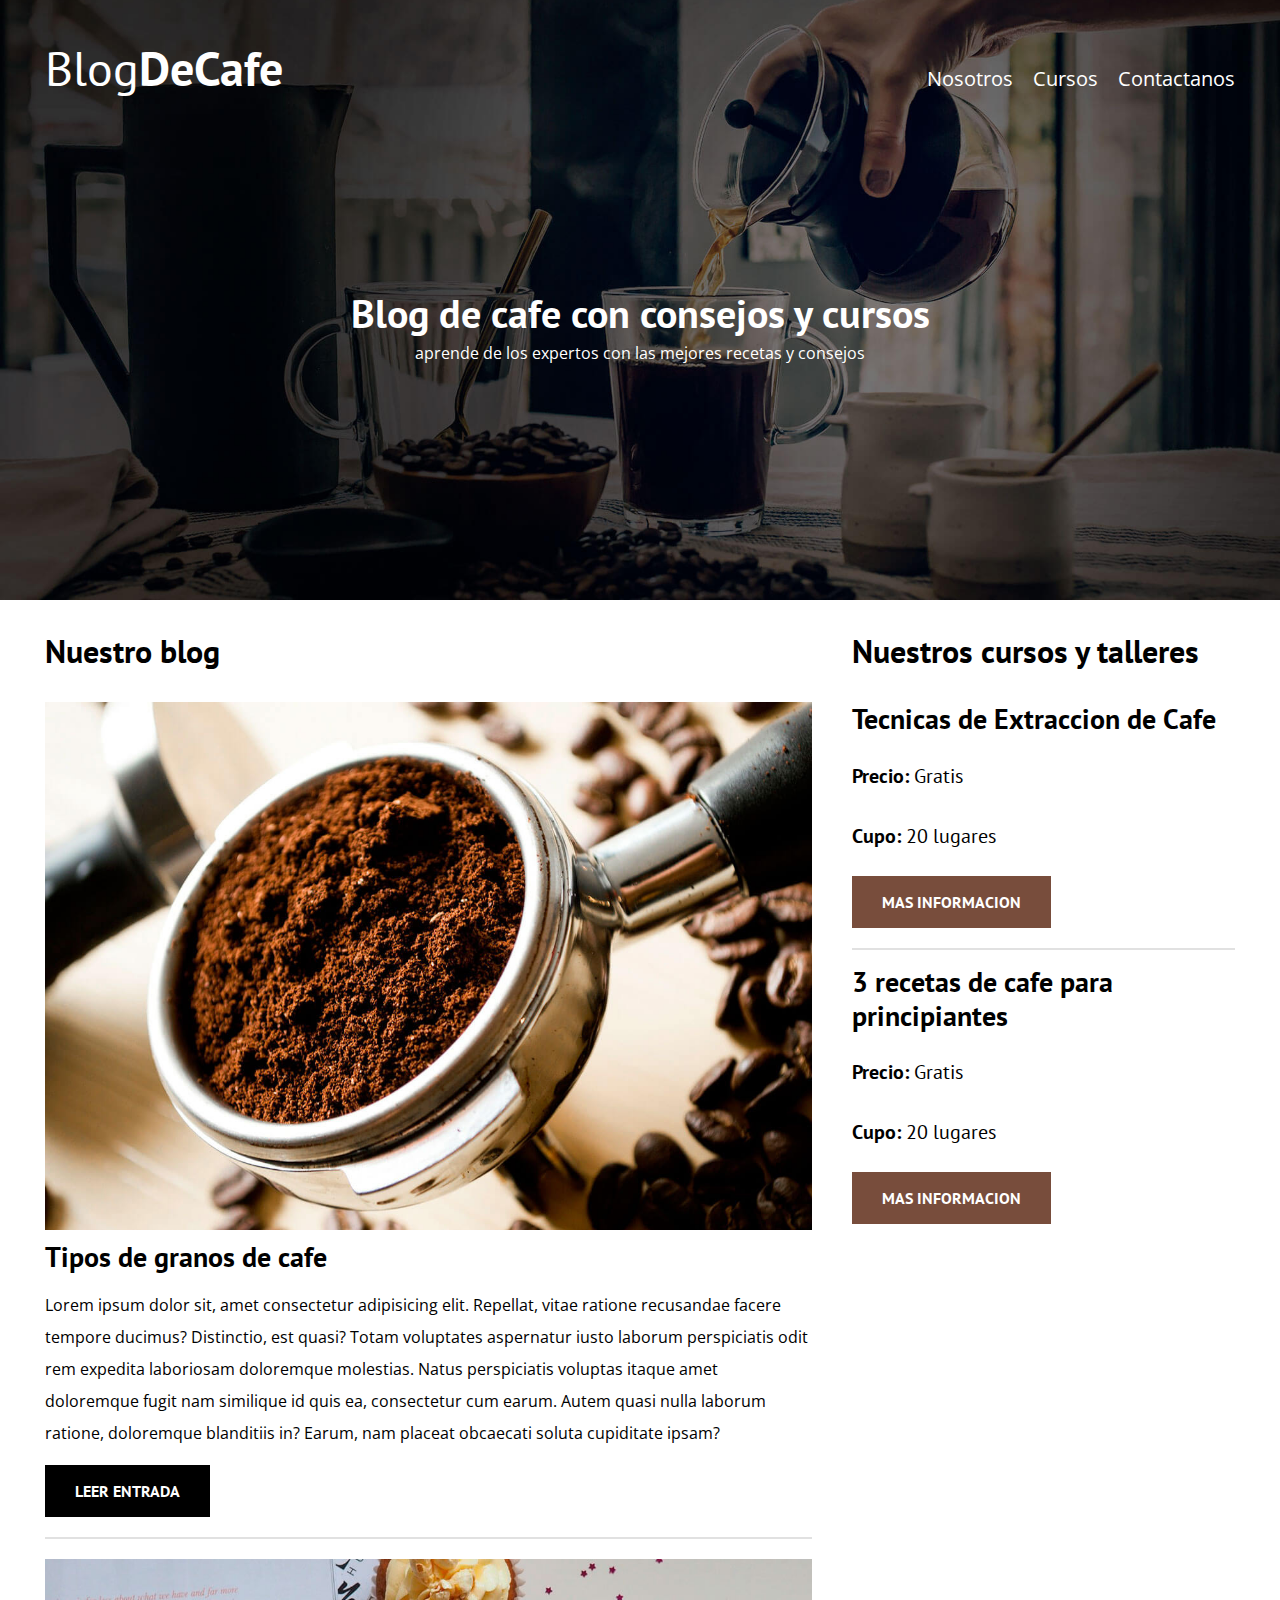
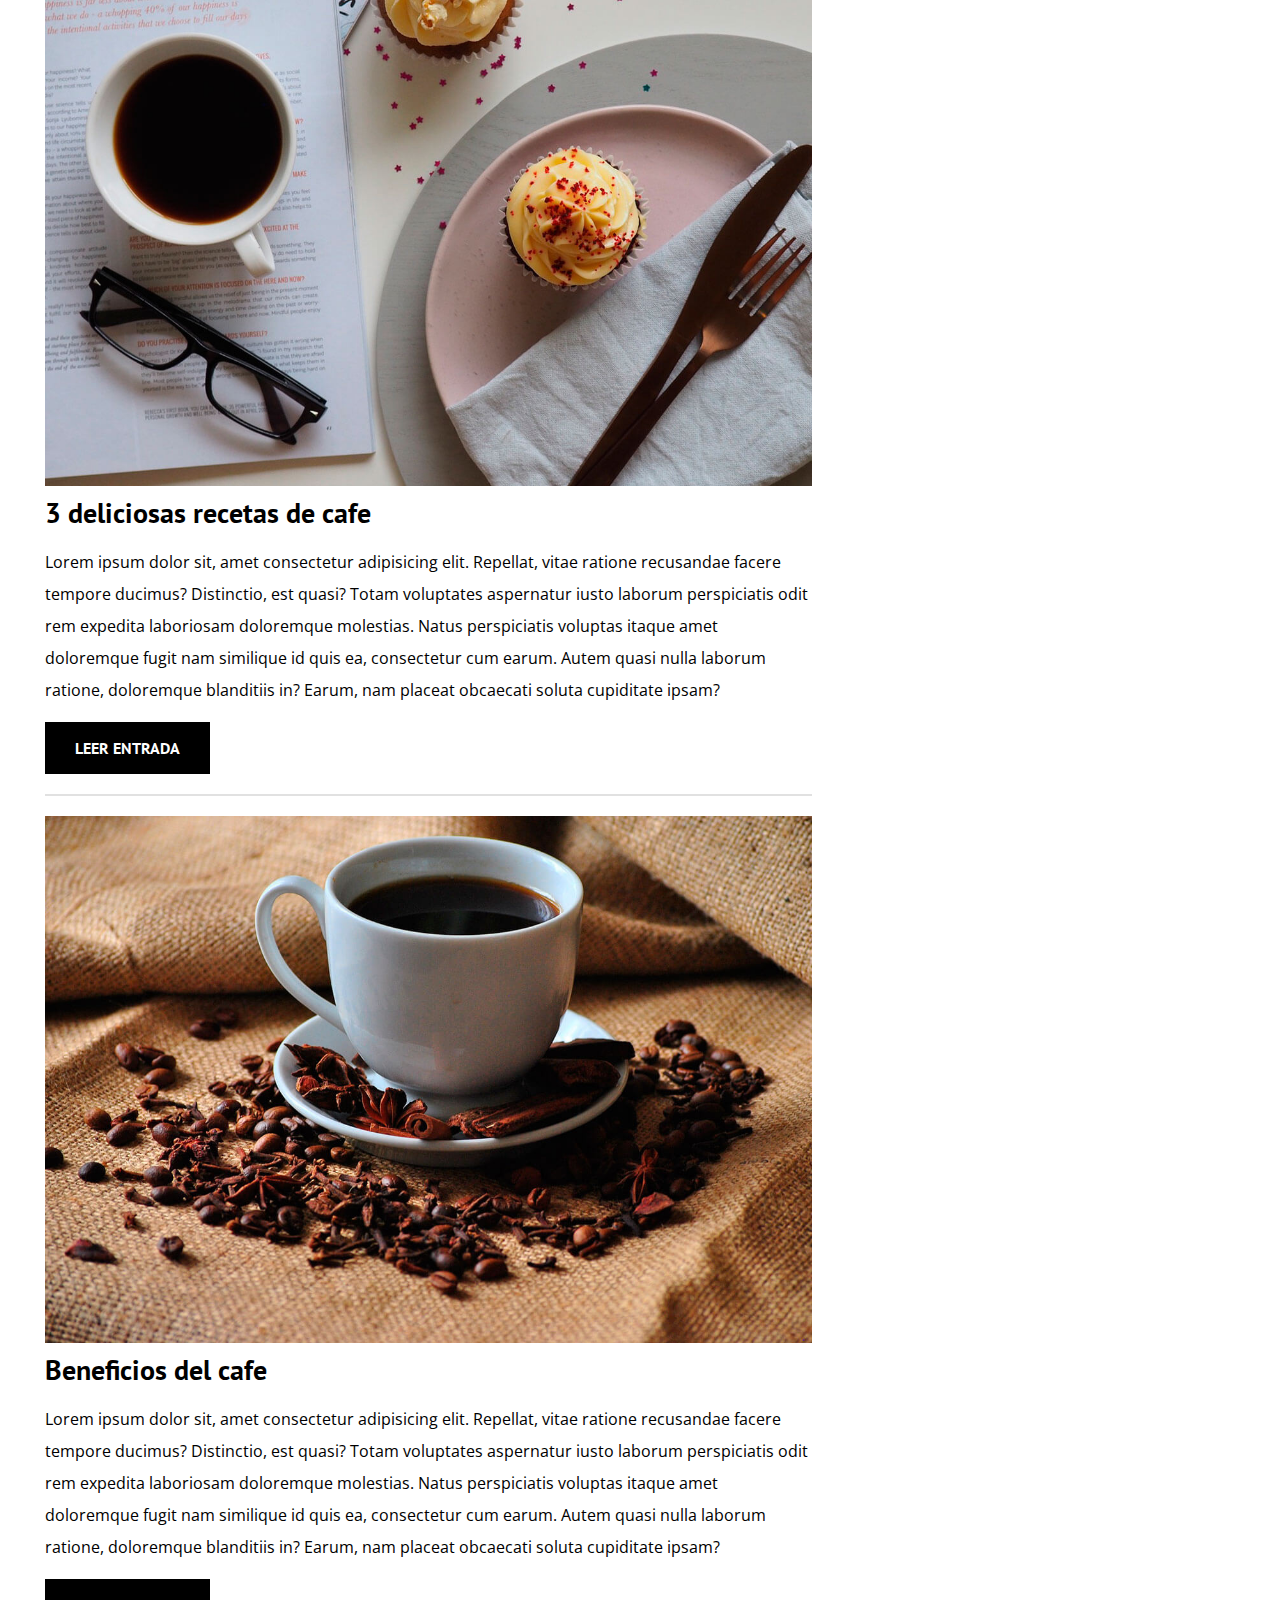
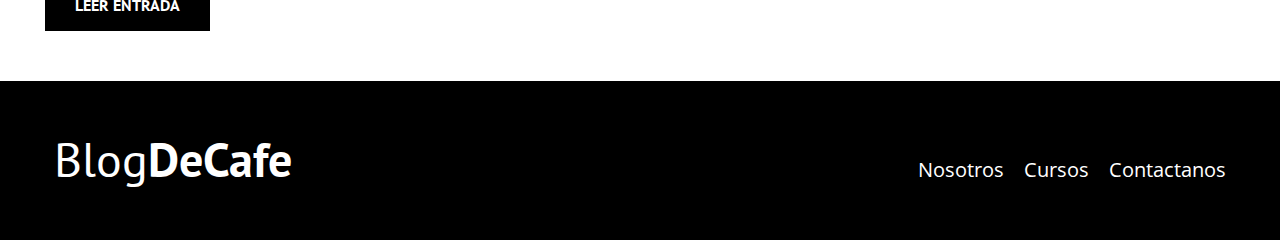
<file: index.html>
<!DOCTYPE html>
<html lang="en">
<head>
    <meta charset="UTF-8">
    <meta name="viewport" content="width=device-width, initial-scale=1.0">
    <link rel="stylesheet" href="./css/normalize.css">
    <link href="https://fonts.googleapis.com/css2?family=Open+Sans&family=PT+Sans:wght@400;700&display=swap" rel="stylesheet">
    <link rel="stylesheet" href="./css/style.css">
    <title>Blog de Cafe</title>
</head>
<body>

    <header class="header">

        <div class="contenedor">
            <div class="barra">
                <a class="logo" href="./index.html">
                    <h1 class="logo__nombre no-margin centrar-texto">Blog<span class="logo__bold">DeCafe</span></h1>
                </a>
                
                <nav class="navegacion centrar-texto">
                    <a href="./nosotros.html" class="navegacion__enlace">Nosotros</a>
                    <a href="cursos.html" class="navegacion__enlace">Cursos</a>
                    <a href="contacto.html" class="navegacion__enlace">Contactanos</a>
                </nav>


            </div>
        </div>
        
        <div class="header__texto">
            <h2 class="no-margin">Blog de cafe con consejos y cursos</h2>
            <p class="no-margin">aprende de los expertos con las mejores recetas y consejos</p>
        </div>

    </header>

    <div class="contenedor contenido-principal">
        <main class="blog">
            <h3>Nuestro blog</h3>

            <article class="entrada">
                <div class="entrada__imagen">
                    <img loading="lazy" src="./img/blog1.jpg" alt="imagendeBlog">

                </div>
                <div class="imagen__contenido">
                    <h4 class="no-margin">Tipos de granos de cafe</h4>
                    <p>Lorem ipsum dolor sit, amet consectetur adipisicing elit. Repellat, vitae ratione recusandae facere tempore ducimus? Distinctio, est quasi? Totam voluptates aspernatur iusto laborum perspiciatis odit rem expedita laboriosam doloremque molestias.
                    Natus perspiciatis voluptas itaque amet doloremque fugit nam similique id quis ea, consectetur cum earum. Autem quasi nulla laborum ratione, doloremque blanditiis in? Earum, nam placeat obcaecati soluta cupiditate ipsam?</p>
                    <a href="./entrada.html" class="boton boton--primario">Leer Entrada</a>
                </div>
            </article>

            <article class="entrada">
                <div class="entrada__imagen">
                    <img loading="lazy" src="./img/blog2.jpg" alt="imagendeBlog">

                </div>
                <div class="imagen__contenido">
                    <h4 class="no-margin">3 deliciosas recetas de cafe</h4>
                    <p>Lorem ipsum dolor sit, amet consectetur adipisicing elit. Repellat, vitae ratione recusandae facere tempore ducimus? Distinctio, est quasi? Totam voluptates aspernatur iusto laborum perspiciatis odit rem expedita laboriosam doloremque molestias.
                    Natus perspiciatis voluptas itaque amet doloremque fugit nam similique id quis ea, consectetur cum earum. Autem quasi nulla laborum ratione, doloremque blanditiis in? Earum, nam placeat obcaecati soluta cupiditate ipsam?</p>
                    <a href="./entrada.html" class="boton boton--primario">Leer Entrada</a>
                </div>
            </article>

            <article class="entrada">
                <div class="entrada__imagen">
                    <img loading="lazy" src="./img/blog3.jpg" alt="imagendeBlog">

                </div>
                <div class="imagen__contenido">
                    <h4 class="no-margin">Beneficios del cafe</h4>
                    <p>Lorem ipsum dolor sit, amet consectetur adipisicing elit. Repellat, vitae ratione recusandae facere tempore ducimus? Distinctio, est quasi? Totam voluptates aspernatur iusto laborum perspiciatis odit rem expedita laboriosam doloremque molestias.
                    Natus perspiciatis voluptas itaque amet doloremque fugit nam similique id quis ea, consectetur cum earum. Autem quasi nulla laborum ratione, doloremque blanditiis in? Earum, nam placeat obcaecati soluta cupiditate ipsam?</p>
                    <a href="./entrada.html" class="boton boton--primario">Leer Entrada</a>
                </div>
            </article>

        </main>
        <aside class="sidebar">
            <h3>Nuestros cursos y talleres</h3>
                <ul class="cursos no-padding">
                    <li class="widget-curso">
                        <h4 class="no-margin">Tecnicas de Extraccion de Cafe</h4>
                        <p class="widget-curso__label">Precio:
                            <span class="widget-curso__info">Gratis</span>
                        </p>
                        <p class="widget-curso__label">Cupo:
                            <span class="widget-curso__info">20 lugares</span>
                        </p>
                        <a href="./entrada.html" class="boton boton--secundario">Mas informacion</a>

                    </li>

                    <li class="widget-curso">
                        <h4 class="no-margin">3 recetas de cafe para principiantes</h4>
                        <p class="widget-curso__label">Precio:
                            <span class="widget-curso__info">Gratis</span>
                        </p>
                        <p class="widget-curso__label">Cupo:
                            <span class="widget-curso__info">20 lugares</span>
                        </p>
                        <a href="./entrada.html" class="boton boton--secundario">Mas informacion</a>

                    </li>
                  
                </ul>

        </aside>
    </div>

    <footer class="footer">
        <div class="contenedor">
            <div class="contenedor-footer">
                <div class="barra">
                    <a class="logo" href="./index.html">
                        <h1 class="logo__nombre no-margin centrar-texto">Blog<span class="logo__bold">DeCafe</span></h1>
                    </a>
                    
                    <nav class="navegacion centrar-texto">
                        <a href="nosotros.html" class="navegacion__enlace">Nosotros</a>
                        <a href="cursos.html" class="navegacion__enlace">Cursos</a>
                        <a href="contacto.html" class="navegacion__enlace">Contactanos</a>
                    </nav>
    
    
                </div>
            </div>
        </div>
    </footer>

    <script src="./js/modernizr.js"></script>
    
</body>
</html>
</file>
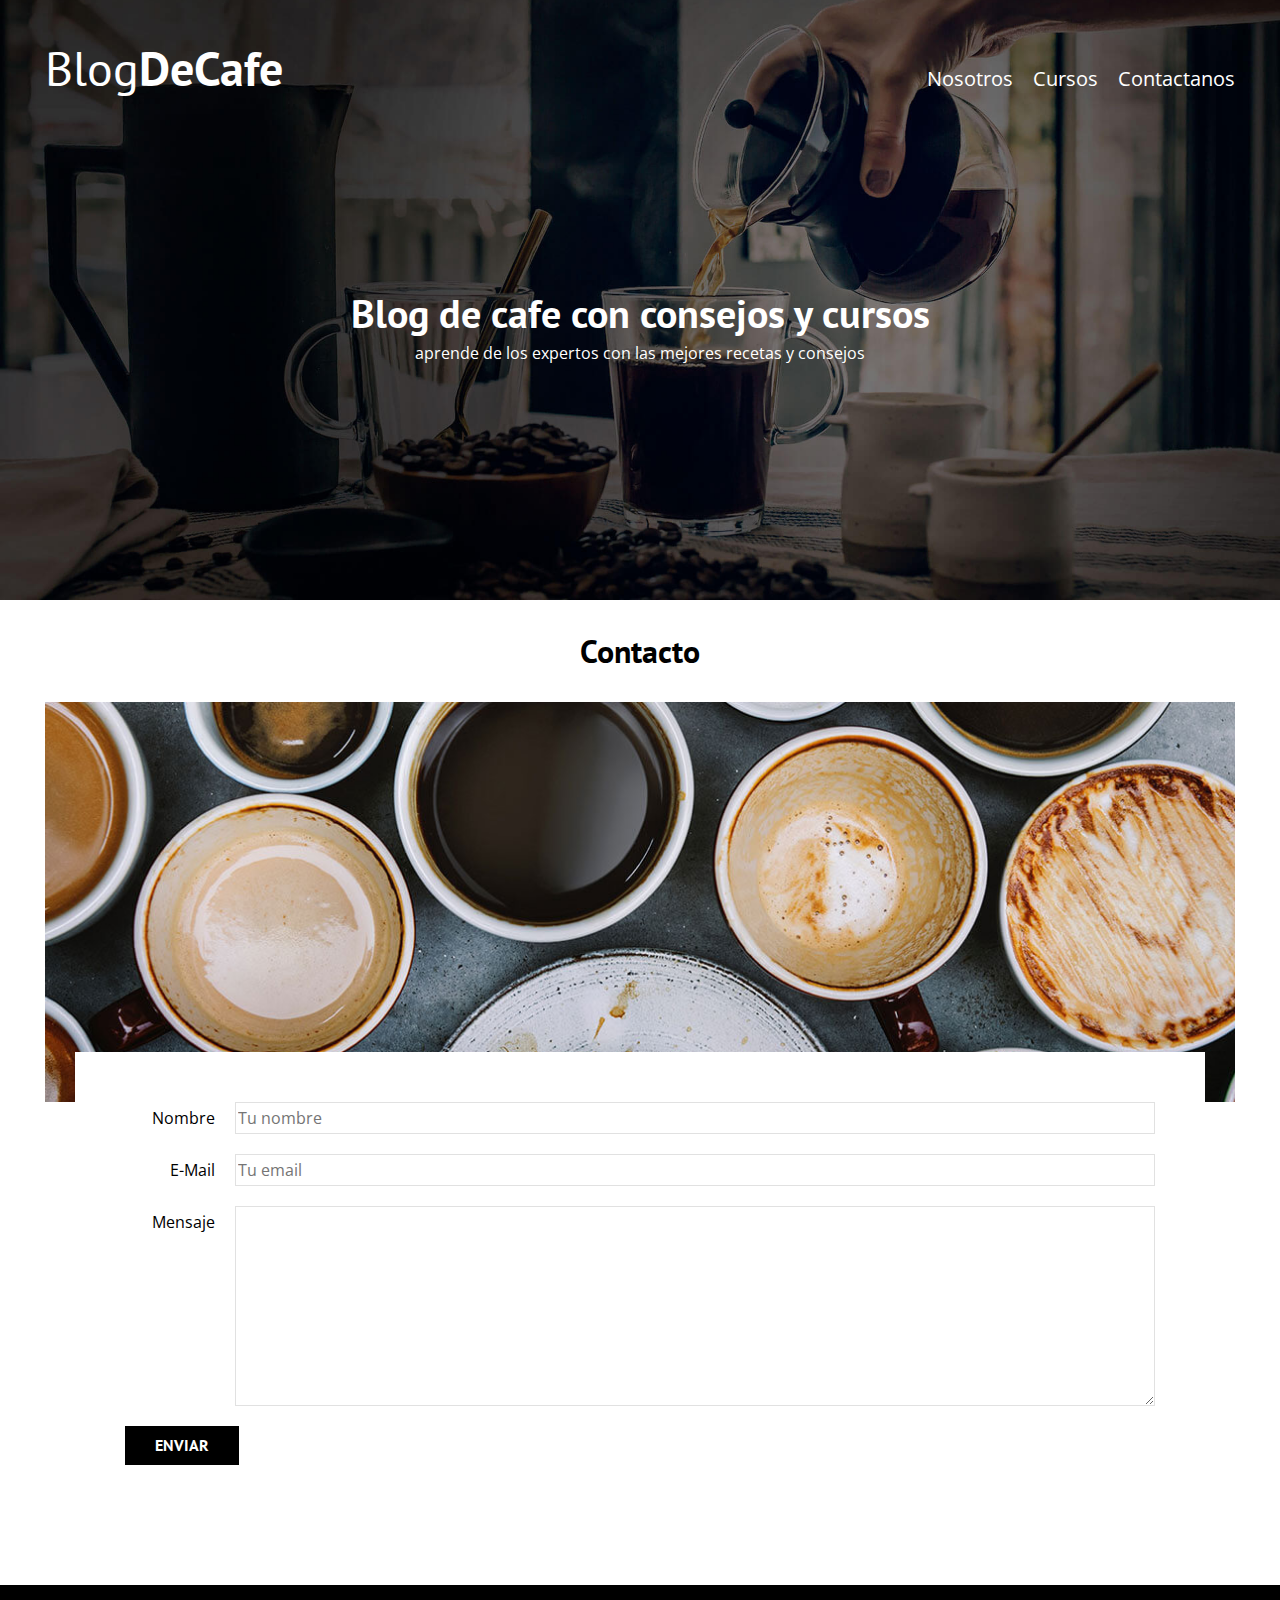
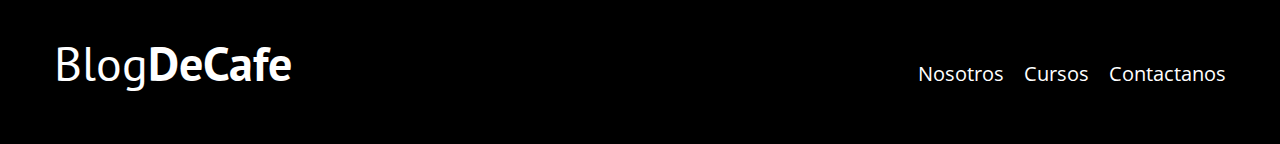
<file: contacto.html>
<!DOCTYPE html>
<html lang="en">
<head>
    <meta charset="UTF-8">
    <meta name="viewport" content="width=device-width, initial-scale=1.0">
    <link rel="stylesheet" href="./css/normalize.css">
    <link href="https://fonts.googleapis.com/css2?family=Open+Sans&family=PT+Sans:wght@400;700&display=swap" rel="stylesheet">
    <link rel="stylesheet" href="./css/style.css">
    <title>Blog de Cafe</title>
</head>
<body>

    <header class="header">

        <div class="contenedor">
            <div class="barra">
                <a class="logo" href="./index.html">
                    <h1 class="logo__nombre no-margin centrar-texto">Blog<span class="logo__bold">DeCafe</span></h1>
                </a>
                
                <nav class="navegacion centrar-texto">
                    <a href="./nosotros.html" class="navegacion__enlace">Nosotros</a>
                    <a href="./cursos.html" class="navegacion__enlace">Cursos</a>
                    <a href="contacto.html" class="navegacion__enlace">Contactanos</a>
                </nav>


            </div>
        </div>
        
        <div class="header__texto">
            <h2 class="no-margin">Blog de cafe con consejos y cursos</h2>
            <p class="no-margin">aprende de los expertos con las mejores recetas y consejos</p>
        </div>

    </header>

    <main class="contenedor">
        <h3 class="centrar-texto">Contacto</h3>

        <div class="contacto-background"></div>

        <form class="formulario"> 

            <div class="campo">
                <label class="campo__label" for="nombre">Nombre</label>
                <input class="campo__field" type="text" placeholder="Tu nombre" id="nombre">
            </div>

            <div class="campo">
                <label class="campo__label" for="email">E-Mail</label>
                <input class="campo__field" type="email" placeholder="Tu email" id="email">
            </div>

            <div class="campo">
                <label class="campo__label" for="mensaje">Mensaje</label>
                <textarea class="campo__field campo__field--textarea" name="" id="mensaje" cols="30" rows="10"></textarea>
            </div>

            <div class="campo">
                <input type="submit" value="enviar" class="boton boton--primario">
            </div>

        </form>
       
    </main>

    <footer class="footer">
        <div class="contenedor">
            <div class="contenedor-footer">
                <div class="barra">
                    <a class="logo" href="./index.html">
                        <h1 class="logo__nombre no-margin centrar-texto">Blog<span class="logo__bold">DeCafe</span></h1>
                    </a>
                    
                    <nav class="navegacion centrar-texto">
                        <a href="nosotros.html" class="navegacion__enlace">Nosotros</a>
                        <a href="cursos.html" class="navegacion__enlace">Cursos</a>
                        <a href="contacto.html" class="navegacion__enlace">Contactanos</a>
                    </nav>
    
    
                </div>
            </div>
        </div>
    </footer>

    <script src="./js/scripts.js"></script>
    
</body>
</html>
</file>
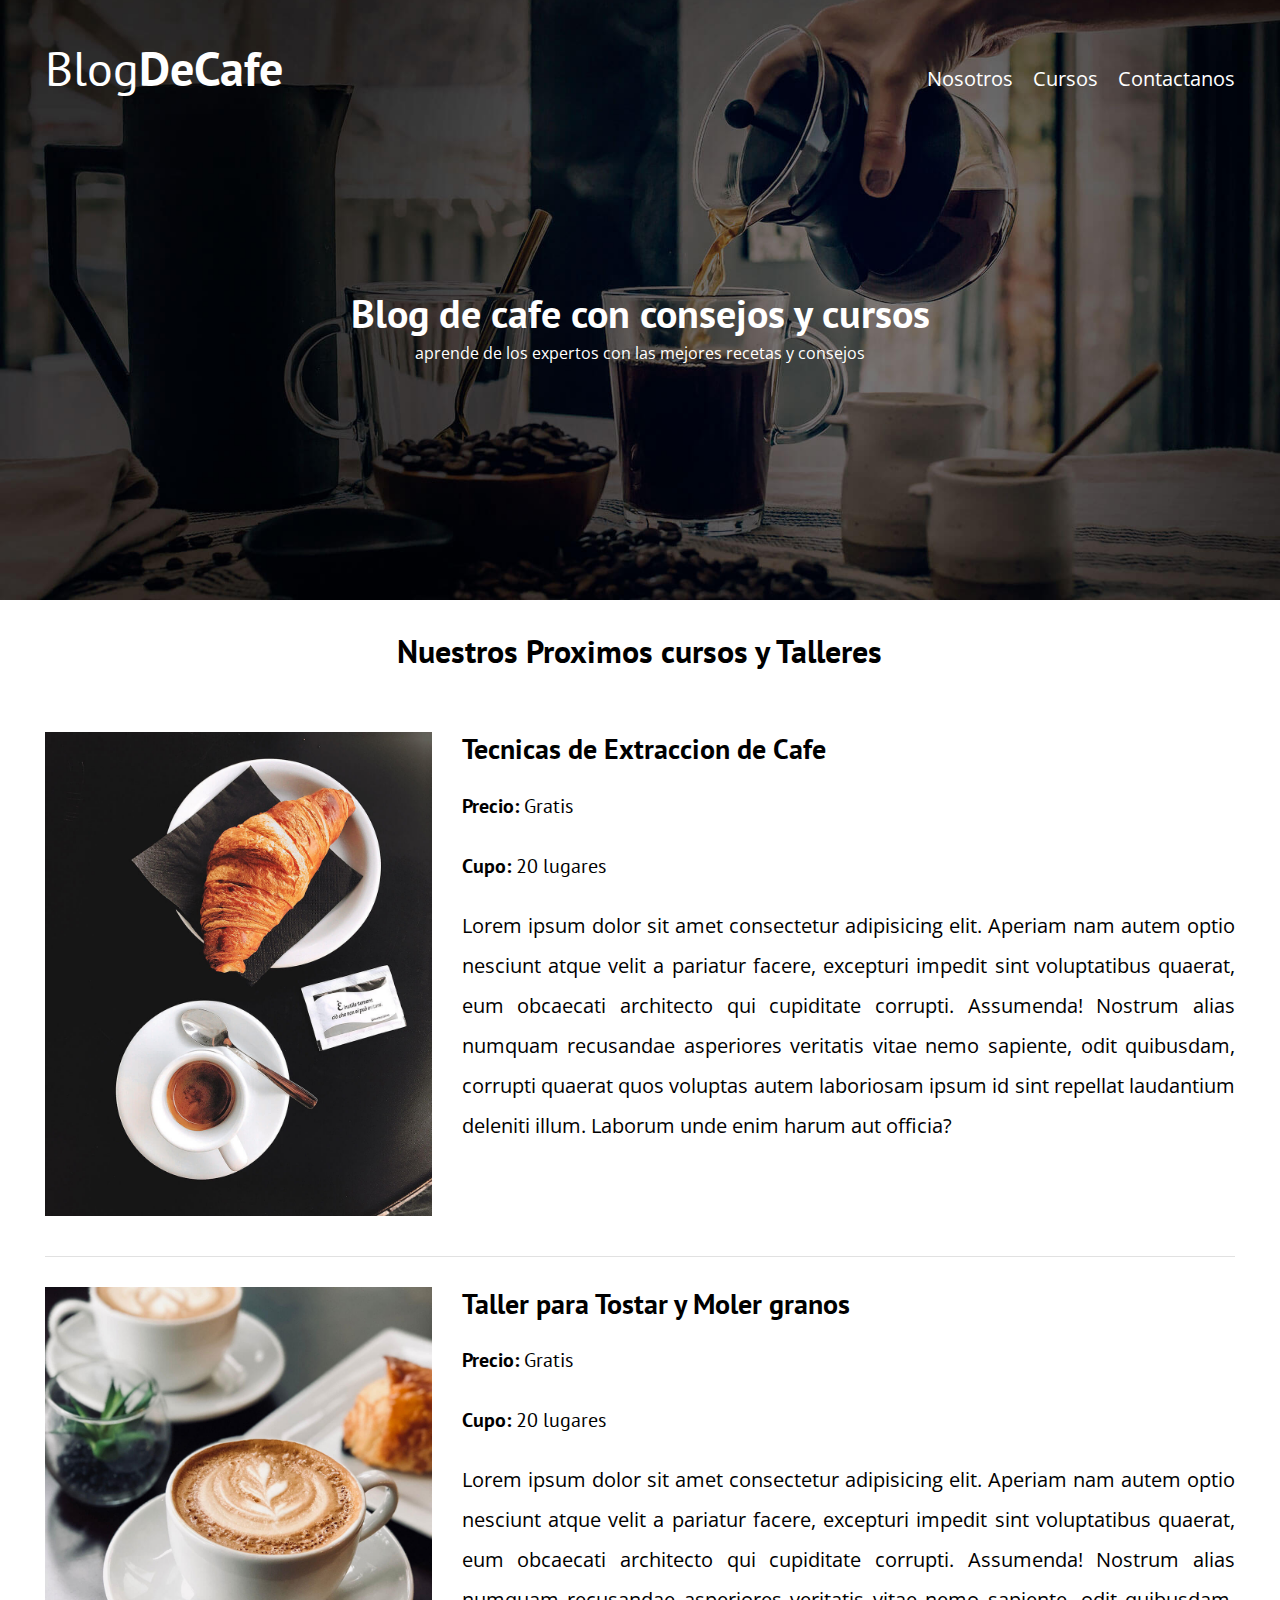
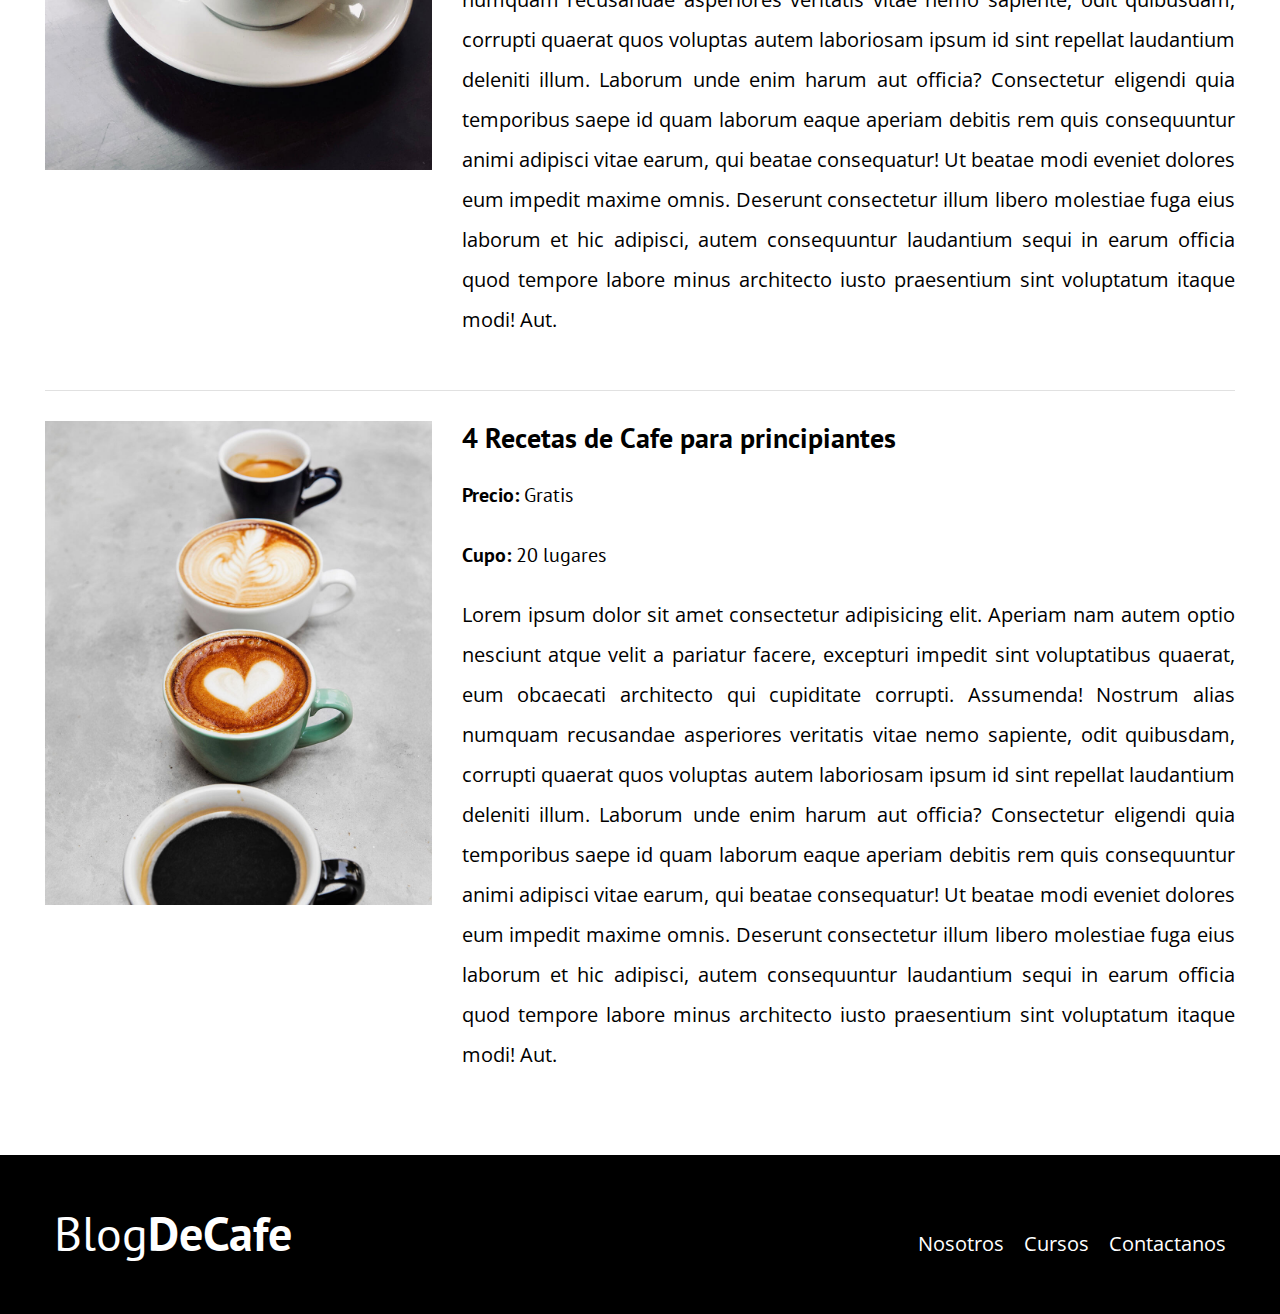
<file: cursos.html>
<!DOCTYPE html>
<html lang="en">
<head>
    <meta charset="UTF-8">
    <meta name="viewport" content="width=device-width, initial-scale=1.0">
    <link rel="stylesheet" href="./css/normalize.css">
    <link href="https://fonts.googleapis.com/css2?family=Open+Sans&family=PT+Sans:wght@400;700&display=swap" rel="stylesheet">
    <link rel="stylesheet" href="./css/style.css">
    <title>Blog de Cafe</title>
</head>
<body>

    <header class="header">

        <div class="contenedor">
            <div class="barra">
                <a class="logo" href="./index.html">
                    <h1 class="logo__nombre no-margin centrar-texto">Blog<span class="logo__bold">DeCafe</span></h1>
                </a>
                
                <nav class="navegacion centrar-texto">
                    <a href="./nosotros.html" class="navegacion__enlace">Nosotros</a>
                    <a href="./cursos.html" class="navegacion__enlace">Cursos</a>
                    <a href="./contacto.html" class="navegacion__enlace">Contactanos</a>
                </nav>


            </div>
        </div>
        
        <div class="header__texto">
            <h2 class="no-margin">Blog de cafe con consejos y cursos</h2>
            <p class="no-margin">aprende de los expertos con las mejores recetas y consejos</p>
        </div>

    </header>

    <main class="contenedor">
        <h3 class="centrar-texto">Nuestros Proximos cursos y Talleres</h3>

        <div class="curso">
            <div class="curso__imagen">
                <img src="./img/curso1.jpg" alt="imagen1Curso">
            </div>
            
            <div class="curso__info">
                    <h4 class="no-margin">Tecnicas de Extraccion de Cafe</h4>
                <p class="curso__label">Precio:
                    <span class="curso__info">Gratis</span>
                </p>
                <p class="curso__label">Cupo:
                    <span class="curso__info">20 lugares</span>
                </p>
                <p class="curso__descripcion">
                    Lorem ipsum dolor sit amet consectetur adipisicing elit. Aperiam nam autem optio nesciunt atque velit a pariatur facere, excepturi impedit sint voluptatibus quaerat, eum obcaecati architecto qui cupiditate corrupti. Assumenda!
                    Nostrum alias numquam recusandae asperiores veritatis vitae nemo sapiente, odit quibusdam, corrupti quaerat quos voluptas autem laboriosam ipsum id sint repellat laudantium deleniti illum. Laborum unde enim harum aut officia?
                </p>
            </div>  <!-- CIERRA EL CURSO INFORMACION -->
            
         </div>  <!-- CIERRA EL CURSO -->

         <div class="curso">
            <div class="curso__imagen">
                <img src="./img/curso2.jpg" alt="imagen1Curso">
            </div>
            
            <div class="curso__info">
                    <h4 class="no-margin">Taller para Tostar y Moler granos</h4>
                <p class="curso__label">Precio:
                    <span class="curso__info">Gratis</span>
                </p>
                <p class="curso__label">Cupo:
                    <span class="curso__info">20 lugares</span>
                </p>
                <p class="curso__descripcion">
                    Lorem ipsum dolor sit amet consectetur adipisicing elit. Aperiam nam autem optio nesciunt atque velit a pariatur facere, excepturi impedit sint voluptatibus quaerat, eum obcaecati architecto qui cupiditate corrupti. Assumenda!
                    Nostrum alias numquam recusandae asperiores veritatis vitae nemo sapiente, odit quibusdam, corrupti quaerat quos voluptas autem laboriosam ipsum id sint repellat laudantium deleniti illum. Laborum unde enim harum aut officia?
                    Consectetur eligendi quia temporibus saepe id quam laborum eaque aperiam debitis rem quis consequuntur animi adipisci vitae earum, qui beatae consequatur! Ut beatae modi eveniet dolores eum impedit maxime omnis.
                    Deserunt consectetur illum libero molestiae fuga eius laborum et hic adipisci, autem consequuntur laudantium sequi in earum officia quod tempore labore minus architecto iusto praesentium sint voluptatum itaque modi! Aut.
                </p>
            </div>  <!-- CIERRA EL CURSO INFORMACION -->
            
         </div>  <!-- CIERRA EL CURSO -->

         <div class="curso">
            <div class="curso__imagen">
                <img src="./img/curso3.jpg" alt="imagen1Curso">
            </div>
            
            <div class="curso__info">
                    <h4 class="no-margin">4 Recetas de Cafe para principiantes</h4>
                <p class="curso__label">Precio:
                    <span class="curso__info">Gratis</span>
                </p>
                <p class="curso__label">Cupo:
                    <span class="curso__info">20 lugares</span>
                </p>
                <p class="curso__descripcion">
                    Lorem ipsum dolor sit amet consectetur adipisicing elit. Aperiam nam autem optio nesciunt atque velit a pariatur facere, excepturi impedit sint voluptatibus quaerat, eum obcaecati architecto qui cupiditate corrupti. Assumenda!
                    Nostrum alias numquam recusandae asperiores veritatis vitae nemo sapiente, odit quibusdam, corrupti quaerat quos voluptas autem laboriosam ipsum id sint repellat laudantium deleniti illum. Laborum unde enim harum aut officia?
                    Consectetur eligendi quia temporibus saepe id quam laborum eaque aperiam debitis rem quis consequuntur animi adipisci vitae earum, qui beatae consequatur! Ut beatae modi eveniet dolores eum impedit maxime omnis.
                    Deserunt consectetur illum libero molestiae fuga eius laborum et hic adipisci, autem consequuntur laudantium sequi in earum officia quod tempore labore minus architecto iusto praesentium sint voluptatum itaque modi! Aut.
                </p>
            </div>  <!-- CIERRA EL CURSO INFORMACION -->
            
         </div>  <!-- CIERRA EL CURSO -->
      
    </main>

    <footer class="footer">
        <div class="contenedor">
            <div class="contenedor-footer">
                <div class="barra">
                    <a class="logo" href="./index.html">
                        <h1 class="logo__nombre no-margin centrar-texto">Blog<span class="logo__bold">DeCafe</span></h1>
                    </a>
                    
                    <nav class="navegacion centrar-texto">
                        <a href="nosotros.html" class="navegacion__enlace">Nosotros</a>
                        <a href="cursos.html" class="navegacion__enlace">Cursos</a>
                        <a href="contacto.html" class="navegacion__enlace">Contactanos</a>
                    </nav>
    
    
                </div>
            </div>
        </div>
    </footer>
    
</body>
</html>
</file>
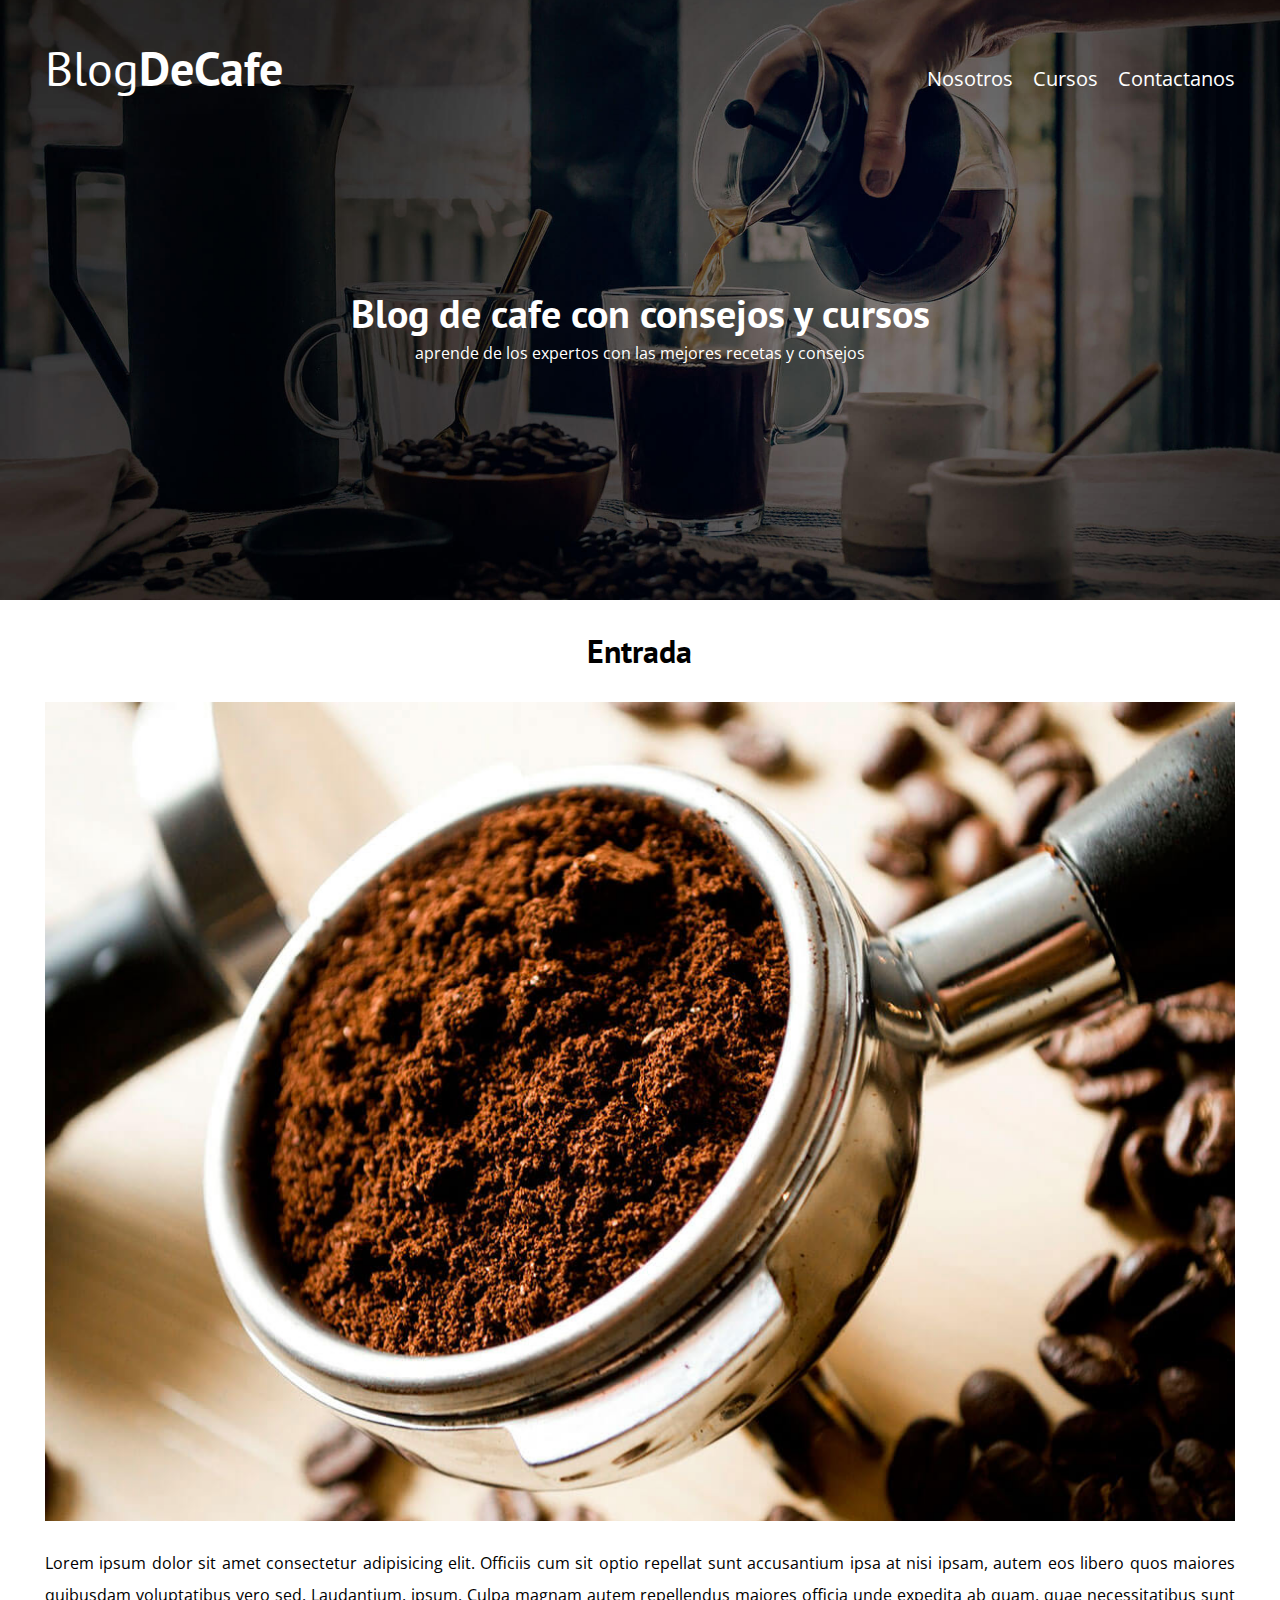
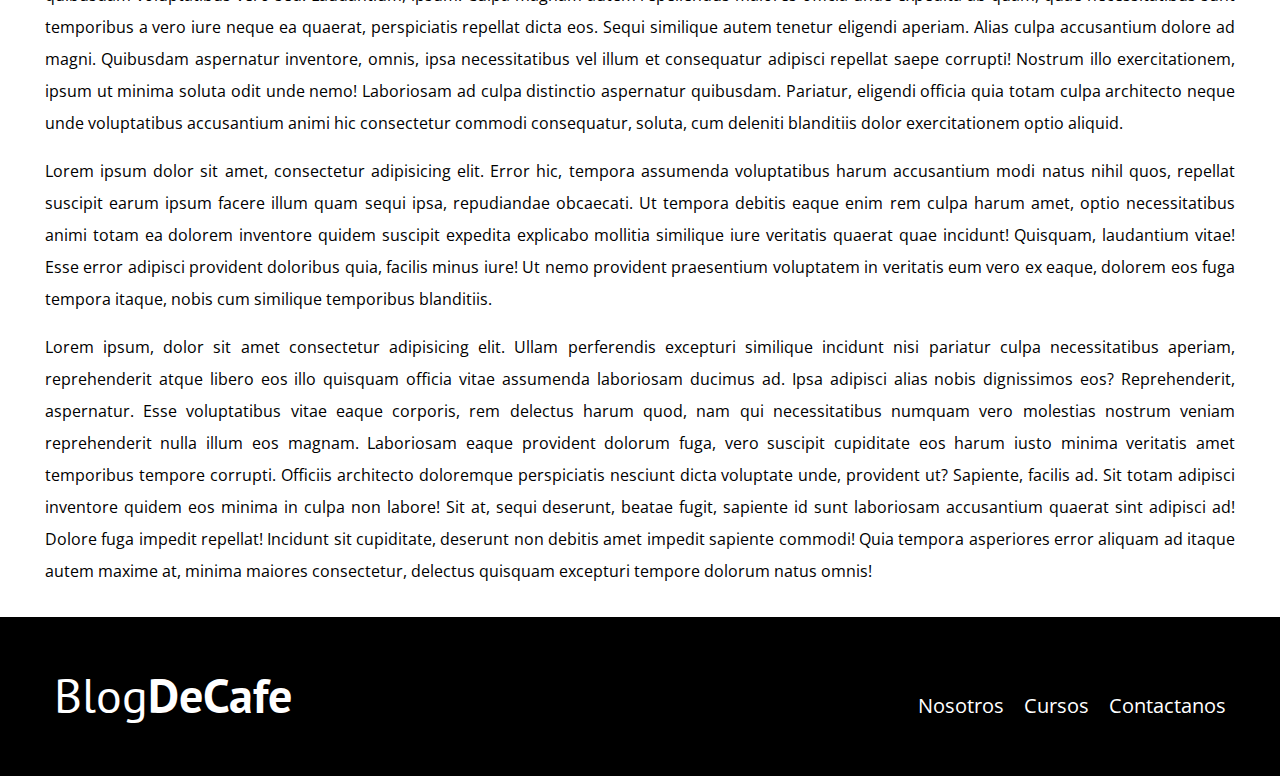
<file: entrada.html>
<!DOCTYPE html>
<html lang="en">
<head>
    <meta charset="UTF-8">
    <meta name="viewport" content="width=device-width, initial-scale=1.0">
    <link rel="stylesheet" href="./css/normalize.css">
    <link href="https://fonts.googleapis.com/css2?family=Open+Sans&family=PT+Sans:wght@400;700&display=swap" rel="stylesheet">
    <link rel="stylesheet" href="./css/style.css">
    <title>Blog de Cafe</title>
</head>
<body>

    <header class="header">

        <div class="contenedor">
            <div class="barra">
                <a class="logo" href="./index.html">
                    <h1 class="logo__nombre no-margin centrar-texto">Blog<span class="logo__bold">DeCafe</span></h1>
                </a>
                
                <nav class="navegacion centrar-texto">
                    <a href="./nosotros.html" class="navegacion__enlace">Nosotros</a>
                    <a href="./cursos.html" class="navegacion__enlace">Cursos</a>
                    <a href="contacto.html" class="navegacion__enlace">Contactanos</a>
                </nav>


            </div>
        </div>
        
        <div class="header__texto">
            <h2 class="no-margin">Blog de cafe con consejos y cursos</h2>
            <p class="no-margin">aprende de los expertos con las mejores recetas y consejos</p>
        </div>

    </header>

    <main class="contenedor">
        <h3 class="centrar-texto">Entrada</h3>

        <img src="./img/blog1.jpg" alt="imagenblog">

        <div class="contenedor__info">
            <p>Lorem ipsum dolor sit amet consectetur adipisicing elit. Officiis cum sit optio repellat sunt accusantium ipsa at nisi ipsam, autem eos libero quos maiores quibusdam voluptatibus vero sed. Laudantium, ipsum.
            Culpa magnam autem repellendus maiores officia unde expedita ab quam, quae necessitatibus sunt temporibus a vero iure neque ea quaerat, perspiciatis repellat dicta eos. Sequi similique autem tenetur eligendi aperiam.
            Alias culpa accusantium dolore ad magni. Quibusdam aspernatur inventore, omnis, ipsa necessitatibus vel illum et consequatur adipisci repellat saepe corrupti! Nostrum illo exercitationem, ipsum ut minima soluta odit unde nemo!
            Laboriosam ad culpa distinctio aspernatur quibusdam. Pariatur, eligendi officia quia totam culpa architecto neque unde voluptatibus accusantium animi hic consectetur commodi consequatur, soluta, cum deleniti blanditiis dolor exercitationem optio aliquid.</p>
                
            <p>Lorem ipsum dolor sit amet, consectetur adipisicing elit. Error hic, tempora assumenda voluptatibus harum accusantium modi natus nihil quos, repellat suscipit earum ipsum facere illum quam sequi ipsa, repudiandae obcaecati.
            Ut tempora debitis eaque enim rem culpa harum amet, optio necessitatibus animi totam ea dolorem inventore quidem suscipit expedita explicabo mollitia similique iure veritatis quaerat quae incidunt! Quisquam, laudantium vitae!
            Esse error adipisci provident doloribus quia, facilis minus iure! Ut nemo provident praesentium voluptatem in veritatis eum vero ex eaque, dolorem eos fuga tempora itaque, nobis cum similique temporibus blanditiis.</p>

            <p>Lorem ipsum, dolor sit amet consectetur adipisicing elit. Ullam perferendis excepturi similique incidunt nisi pariatur culpa necessitatibus aperiam, reprehenderit atque libero eos illo quisquam officia vitae assumenda laboriosam ducimus ad.
            Ipsa adipisci alias nobis dignissimos eos? Reprehenderit, aspernatur. Esse voluptatibus vitae eaque corporis, rem delectus harum quod, nam qui necessitatibus numquam vero molestias nostrum veniam reprehenderit nulla illum eos magnam.
            Laboriosam eaque provident dolorum fuga, vero suscipit cupiditate eos harum iusto minima veritatis amet temporibus tempore corrupti. Officiis architecto doloremque perspiciatis nesciunt dicta voluptate unde, provident ut? Sapiente, facilis ad.
            Sit totam adipisci inventore quidem eos minima in culpa non labore! Sit at, sequi deserunt, beatae fugit, sapiente id sunt laboriosam accusantium quaerat sint adipisci ad! Dolore fuga impedit repellat!
            Incidunt sit cupiditate, deserunt non debitis amet impedit sapiente commodi! Quia tempora asperiores error aliquam ad itaque autem maxime at, minima maiores consectetur, delectus quisquam excepturi tempore dolorum natus omnis!</p>

        </div>
    </main>

    <footer class="footer">
        <div class="contenedor">
            <div class="contenedor-footer">
                <div class="barra">
                    <a class="logo" href="./index.html">
                        <h1 class="logo__nombre no-margin centrar-texto">Blog<span class="logo__bold">DeCafe</span></h1>
                    </a>
                    
                    <nav class="navegacion centrar-texto">
                        <a href="nosotros.html" class="navegacion__enlace">Nosotros</a>
                        <a href="cursos.html" class="navegacion__enlace">Cursos</a>
                        <a href="contacto.html" class="navegacion__enlace">Contactanos</a>
                    </nav>
    
    
                </div>
            </div>
        </div>
    </footer>
    
</body>
</html>
</file>
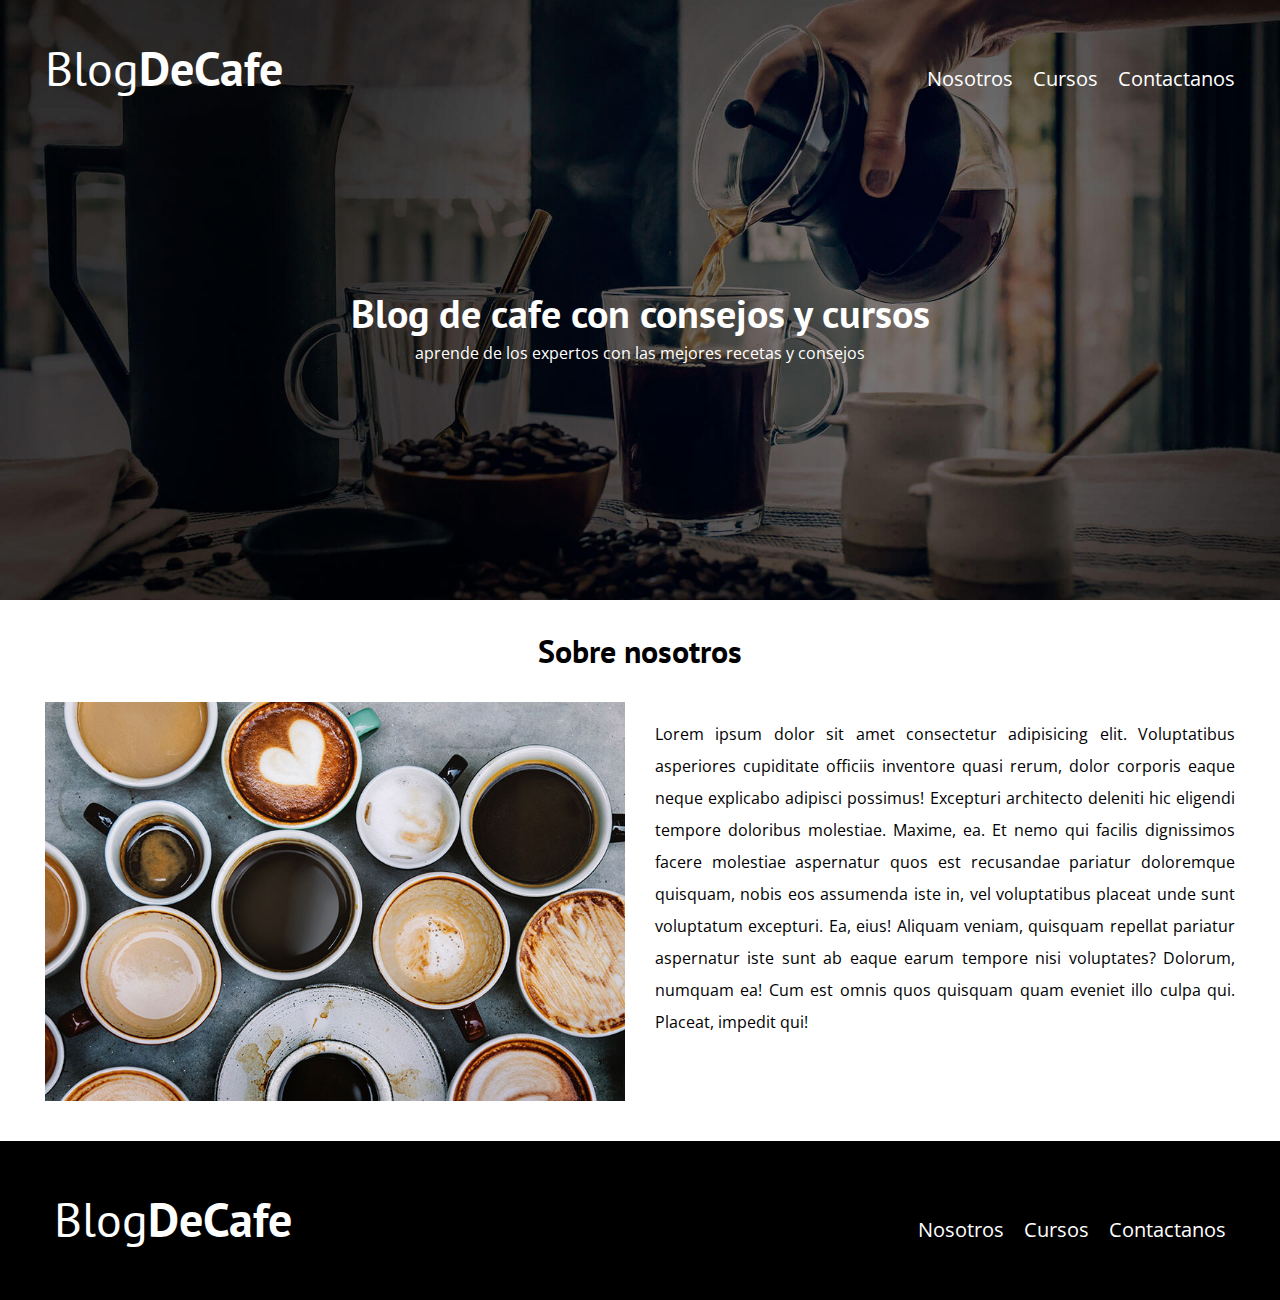
<file: nosotros.html>
<!DOCTYPE html>
<html lang="en">
<head>
    <meta charset="UTF-8">
    <meta name="viewport" content="width=device-width, initial-scale=1.0">
    <link rel="stylesheet" href="./css/normalize.css">
    <link href="https://fonts.googleapis.com/css2?family=Open+Sans&family=PT+Sans:wght@400;700&display=swap" rel="stylesheet">
    <link rel="stylesheet" href="./css/style.css">
    <title>Blog de Cafe</title>
</head>
<body>

    <header class="header">

        <div class="contenedor">
            <div class="barra">
                <a class="logo" href="./index.html">
                    <h1 class="logo__nombre no-margin centrar-texto">Blog<span class="logo__bold">DeCafe</span></h1>
                </a>
                
                <nav class="navegacion centrar-texto">
                    <a href="./nosotros.html" class="navegacion__enlace">Nosotros</a>
                    <a href="./cursos.html" class="navegacion__enlace">Cursos</a>
                    <a href="contacto.html" class="navegacion__enlace">Contactanos</a>
                </nav>


            </div>
        </div>
        
        <div class="header__texto">
            <h2 class="no-margin">Blog de cafe con consejos y cursos</h2>
            <p class="no-margin">aprende de los expertos con las mejores recetas y consejos</p>
        </div>

    </header>

    <main class="contenedor">
        <h3 class="centrar-texto">Sobre nosotros</h3>

        <div class="sobre-nosotros">
            <div class="sobre-nosotros__imagen">
                <img src="./img/nosotros.jpg" alt="imagen Nosotros">
            </div>

            <div class="sobre-nosotros__texto">
                <p>
                    Lorem ipsum dolor sit amet consectetur adipisicing elit. Voluptatibus asperiores cupiditate officiis inventore quasi rerum, dolor corporis eaque neque explicabo adipisci possimus! Excepturi architecto deleniti hic eligendi tempore doloribus molestiae.
                    Maxime, ea. Et nemo qui facilis dignissimos facere molestiae aspernatur quos est recusandae pariatur doloremque quisquam, nobis eos assumenda iste in, vel voluptatibus placeat unde sunt voluptatum excepturi. Ea, eius!
                    Aliquam veniam, quisquam repellat pariatur aspernatur iste sunt ab eaque earum tempore nisi voluptates? Dolorum, numquam ea! Cum est omnis quos quisquam quam eveniet illo culpa qui. Placeat, impedit qui!
                </p>
            </div>
        </div>
    </main>

    <footer class="footer">
        <div class="contenedor">
            <div class="contenedor-footer">
                <div class="barra">
                    <a class="logo" href="./index.html">
                        <h1 class="logo__nombre no-margin centrar-texto">Blog<span class="logo__bold">DeCafe</span></h1>
                    </a>
                    
                    <nav class="navegacion centrar-texto">
                        <a href="nosotros.html" class="navegacion__enlace">Nosotros</a>
                        <a href="cursos.html" class="navegacion__enlace">Cursos</a>
                        <a href="contacto.html" class="navegacion__enlace">Contactanos</a>
                    </nav>
    
    
                </div>
            </div>
        </div>
    </footer>
    
</body>
</html>
</file>
<file: css/style.css>
:root {
  --primario: #784d3c;
  --blanco: #fff;
  --negro: #000;
  --claro: #e1e1e1;

  --fuenteHeading: "PT Sans", sans-serif;
  --fuenteParrafos: "Open Sans", sans-serif;
}

html {
  box-sizing: border-box;
  font-size: 62.5%;
}

*,
*:before,
*:after {
  box-sizing: inherit;
}

body {
  font-family: var(--fuenteParrafos);
  font-size: 1.6rem;
  line-height: 2;
}

/* GLOBALES */

.contenedor {
  max-width: 120rem;
  width: 93%;
  margin: 0 auto; /* centra automaticamente horizontalmente */
}

a {
  text-decoration: none;
}

h1,
h2,
h3,
h4 {
  font-family: var(--fuenteHeading);
  line-height: 1.2;
}

h1 {
  font-size: 4.8rem;
}

h2 {
  font-size: 4rem;
}

h3 {
  font-size: 3.2rem;
}

h4 {
  font-size: 2.8rem;
}

img {
  max-width: 100%;
}

/* UTILIDADES */

.no-margin {
  margin: 0;
}

.no-padding {
  padding: 0;
}

.centrar-texto {
  text-align: center;
}

/* HEADER */

.header {
  background-image: url(../img/banner.jpg);
  height: 60rem;
  background-size: cover;
  background-repeat: no-repeat;
  background-position: center center;
}

.header__texto {
  color: var(--blanco);
  text-align: center;
}

@media (min-width: 768px) {
  .header__texto {
    margin-top: 15rem;
  }
}

/* NAVEGACION */

@media (min-width: 768px) {
  .barra {
    padding: 4rem 0;
    display: flex;
    justify-content: space-between;
    align-items: baseline;
  }
}

.logo {
  color: var(--blanco);
}

.logo__nombre {
  font-weight: normal;
}

.logo__bold {
  font-weight: bold;
}

@media (min-width: 768px) {
  .navegacion {
    display: flex;
    gap: 2rem;
  }
}

.navegacion__enlace {
  color: var(--blanco);
  display: block;
  font-size: 2rem;
}

/* CONTENIDO PRINCIPAL */

@media (min-width: 768px) {
  .contenido-principal {
    display: grid;
    grid-template-columns: 2fr 1fr;
    column-gap: 4rem;
  }
}

.entrada {
  border-bottom: 2px solid var(--claro);
  margin-bottom: 2rem;
}

.entrada:last-of-type {
  border: none;
  margin-bottom: 0;
}

/* CLASE DE LOS BOTONES */

.boton {
  display: block;
  color: var(--blanco);
  font-family: var(--fuenteHeading);
  text-align: center;
  padding: 1rem 3rem;
  text-transform: uppercase;
  font-weight: 700;
  margin-bottom: 2rem;
  border: none;
}

@media (min-width: 768px) {
  .boton {
    display: inline-block;
  }
}

.boton:hover {
  cursor: pointer;
}

.boton--primario {
  background-color: var(--negro);
}

.boton--secundario {
  background-color: var(--primario);
}

.cursos {
  list-style: none;
}

.widget-curso {
  border-bottom: 2px solid var(--claro);
  margin-bottom: 1.5rem;
}

.widget-curso:last-of-type {
  border: none;
  margin-bottom: 0;
}

.widget-curso__label {
  font-family: var(--fuenteHeading);
  font-weight: 700;
}

.widget-curso__info {
  font-weight: 400;
}

.widget-curso__label,
.widget-curso__info {
  font-size: 2rem;
}

/* FOOTER */

.footer {
  background-color: var(--negro);
  padding: 1rem;
  margin-top: 3rem;
}

/* ESTILOS DE PAGINA SOBRE NOSOTROS */

@media (min-width: 768px) {
  /* .sobre-nosotros {
    display: flex;
    gap: 2rem;
  }

  .sobre-nosotros__imagen,
  .sobre-nosotros__texto {
    flex-basis: 50%;
  } */

  .sobre-nosotros {
    display: grid;
    grid-template-columns: repeat(2, 1fr);
    column-gap: 3rem;
    text-align: justify;
  }
}

/* ESTILOS DE PAGINA DE CURSOS */

.curso {
  padding: 3rem 0;
  border-bottom: 1px solid var(--claro);
  text-align: justify;
}

@media (min-width: 768px) {
  .curso {
    display: grid;
    grid-template-columns: 1fr 2fr;
    column-gap: 3rem;
  }
}

.curso:last-of-type {
  border: none;
}

.curso__label {
  font-family: var(--fuenteHeading);
  font-weight: 700;
}

.curso__info {
  font-weight: 400;
}

.curso__label,
.curso__info {
  font-size: 2rem;
}

/* ENTRADA DE BLOG */

.contenedor__info {
  text-align: justify;
}

/* ESTILOS DE PAGINA DE CONTACTO */

.correcto {
  background-color: rgb(74, 185, 0);
  text-align: center;
  padding: 1rem;
  color: var(--blanco);
  text-transform: uppercase;
}

.error {
  background-color: rgb(185, 0, 0);
  text-align: center;
  padding: 1rem;
  color: var(--blanco);
  text-transform: uppercase;
}

.contacto-background {
  background-image: url(../img/contacto.jpg);
  height: 40rem;
  background-size: cover;
  background-repeat: no-repeat;
}

.formulario {
  background-color: var(--blanco);
  margin: -5rem auto 0 auto;
  width: 95%;
  padding: 5rem;
}

.campo {
  display: flex;
  gap: 2rem;
  margin-bottom: 2rem;
}

.campo__label {
  flex: 0 0 9rem;
  text-align: right;
}

.campo__field {
  flex: 1;
  border: 1px solid var(--claro);
}

.campo__field--textarea {
  height: 20rem;
}
</file>
